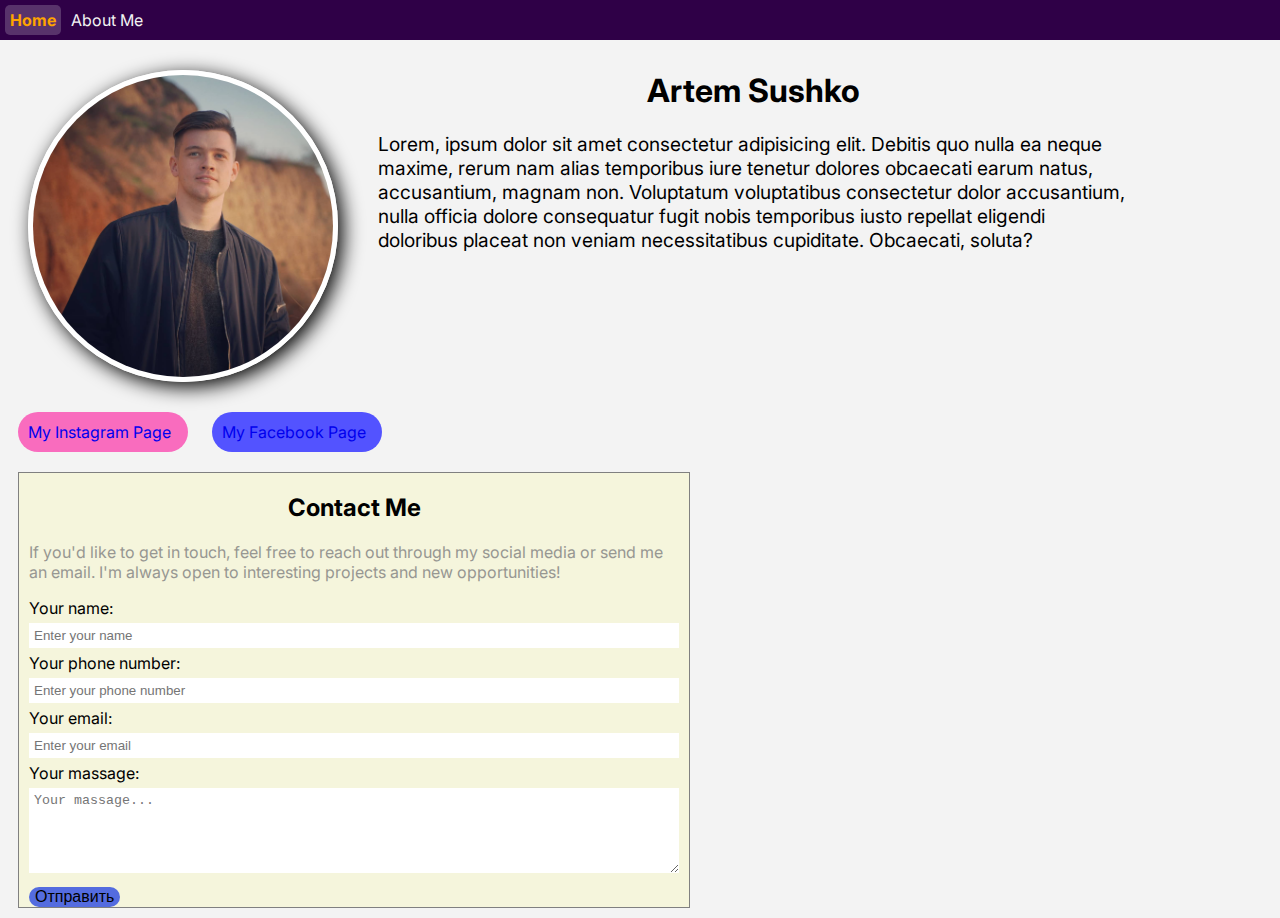
<file: index.html>
<!DOCTYPE html>
<html lang="en">
  <head>
    <meta charset="UTF-8" />
    <meta name="viewport" content="width=device-width, initial-scale=1.0" />
    <title>My portfolio</title>
    <link rel="apple-touch-icon" sizes="180x180" href="/apple-touch-icon.png" />
    <link rel="icon" type="image/png" sizes="32x32" href="/favicon-32x32.png" />
    <link rel="icon" type="image/png" sizes="16x16" href="/favicon-16x16.png" />
    <link rel="manifest" href="/site.webmanifest" />
    <link rel="stylesheet" href="style.css" />
  </head>
  <body>
    <div class="container">
      <nav class="navbar">
        <ul class="nav-list">
          <li><a class="active" href="/">Home</a></li>
          <li><a class="inactive" href="places.html">About Me</a></li>
        </ul>
      </nav>
      <header class="info">
        <img src="img.png" alt="My Photo" class="my-photo" />
        <div class="bio">
          <h1 class="name">Artem Sushko</h1>
          <p class="text">
            Lorem, ipsum dolor sit amet consectetur adipisicing elit. Debitis
            quo nulla ea neque maxime, rerum nam alias temporibus iure tenetur
            dolores obcaecati earum natus, accusantium, magnam non. Voluptatum
            voluptatibus consectetur dolor accusantium, nulla officia dolore
            consequatur fugit nobis temporibus iusto repellat eligendi doloribus
            placeat non veniam necessitatibus cupiditate. Obcaecati, soluta?
          </p>
        </div>
      </header>
      <main class="main">
        <div class="social">
          <a href="https://www.instagram.com/ar_sushko/" target="_blank"
            >My Instagram Page</a
          >
          <a
            href="https://www.facebook.com/profile.php?id=100086317849662"
            target="_blank"
            >My Facebook Page</a
          >
        </div>
      </main>
      <footer class="contact">
        <div class="contact-item">
          <h2 id="contact-head">Contact Me</h2>
          <p>
            If you'd like to get in touch, feel free to reach out through my
            social media or send me an email. I'm always open to interesting
            projects and new opportunities!
          </p>
          <form>
            <div class="main-inputs">
              <div class="form-group">
                <label for="text">Your name: </label>
                <input type="text" id="text" placeholder="Enter your name" />
              </div>
              <div class="form-group">
                <label for="phone">Your phone number: </label>
                <input
                  type="tel"
                  id="phone"
                  placeholder="Enter your phone number"
                />
              </div>
            </div>
            <div class="form-group">
              <label for="email">Your email: </label>
              <input type="email" id="email" placeholder="Enter your email" />
            </div>
            <div class="form-group">
              <label for="msg">Your massage: </label>
              <textarea
                name="msg"
                id="msg"
                placeholder="Your massage..."
                cols="50"
                rows="5"
              ></textarea>
            </div>
            <div class="form-group">
              <button type="submit">Отправить</button>
            </div>
          </form>
        </div>
      </footer>
    </div>
  </body>
</html>
</file>
<file: style.css>
@import url('https://fonts.googleapis.com/css2?family=Inter:wght@400;600&display=swap');

body {
  background-color: #f3f3f3;
  font-family: 'Inter', sans-serif;
}

.active {
  font-weight: bold;
  background-color: #ffffff33;
  color: orange;
  border-radius: 5px;
}

.inactive {
  color: #f3f3f3;
}

.navbar {
  background: #2f0047;
  position: fixed;
  top: 0;
  left: 0;
  width: 100%;
  z-index: 1;
}

.nav-list {
  padding: 0;
  margin: 0;
  list-style: none;
  display: flex;
}

.nav-list a {
  display: block;
  text-decoration: none;
  padding: 5px;
  margin: 5px;
}

.nav-list a:hover {
  color: cornflowerblue;
  background-color: rgba(169, 169, 169, 0.361);
}

.nav-list a:active {
  color: rgb(72, 3, 231);
}

.nav-list a:last-child {
  margin-right: 0;
}

.info {
  margin-top: 50px;
  display: flex;
}

.bio {
  max-width: 750px;
  margin: 0 20px;
}

.bio h1 {
  text-align: center;
}

.my-photo {
  width: 300px;
  border-radius: 50%;
  box-shadow: 5px 5px 20px rgba(0, 0, 0, 1);
  border: 5px solid white;
  margin: 20px;
}

.text {
  font-size: larger;
}

.social a {
  width: 150px;
  display: inline-block;
  border-radius: 25px;
  padding: 10px;
  margin: 10px;
  transition: transform 0.3s ease-in-out;
}

.social a:hover {
  transform: scale(1.1);
}

.social a:first-child {
  text-decoration: none;
  background-color: #fd059691;
}

.social a:last-child {
  text-decoration: none;
  background-color: rgb(83, 83, 255);
  margin-right: 0;
}

.contact-item {
  background-color: beige;
  max-width: 650px;
  padding: 10px;
  margin: 10px;
  border: 1px solid grey;
}

.contact-item {
  overflow: auto;
  padding: 0 10px;
}

.contact-item p {
  color: grey;
  opacity: 0.8;
  margin-top: 0;
}

.form-group label {
  display: block;
  margin: 5px 0;
}

.form-group input,
.form-group textarea {
  padding: 5px;
  border: none;
  width: 100%;
  box-sizing: border-box;
}

.form-group button {
  background-color: rgba(34, 65, 224, 0.764);
  border: none;
  border-radius: 10px;
  cursor: pointer;
  margin-top: 10px;
  font-size: medium;
  transition: all 0.2s ease;
}

.form-group button:hover {
  background-color: orange;
}

.form-group button:active {
  color: rgb(140, 142, 19);
}

.col {
  display: flex;
  box-sizing: border-box;
}

.card {
  box-shadow: 0px 4px 8px rgba(0, 0, 0, 0.1);
  transition: all 0.3s ease;
  border-radius: 10px;
  background-color: #f3f3f3;
  width: 300px;
  margin-right: 25px;
}

.card:hover {
  background-color: rgba(0, 0, 0, 0.1);
  box-shadow: 0 4px 8px rgba(0, 0, 0, 0.1);
}

#places {
  text-align: center;
  font-size: x-large;
  margin-top: 50px;
}

.card img {
  border-radius: 50%;
  width: 250px;
  margin: auto;
  padding: 10px;
}

.card-container {
  display: flex;
  justify-content: center;
  margin-top: 25px;
}

.card-container a {
  text-decoration: none;
  text-align: center;
}

.container h2 {
  text-align: center;
  margin-top: 10px 0;
}

.card-title {
  font-size: larger;
  color: black;
}

.card-text {
  opacity: 0.7;
  color: black;
}

.hobbies-list {
  background-color: #b95ee7;
  color: #f3f3f3;
}

.hobbies-list li {
  font-size: large;
  padding: 10px 0;
}

@media (max-width: 830px) {
  .info {
    display: flex;
    flex-direction: column;
    align-items: center;
    text-align: center;
  }

  .my-photo {
    margin: 20px auto;
  }

  .bio {
    margin: 0 20px;
    max-width: 90%;
  }
}
</file>
